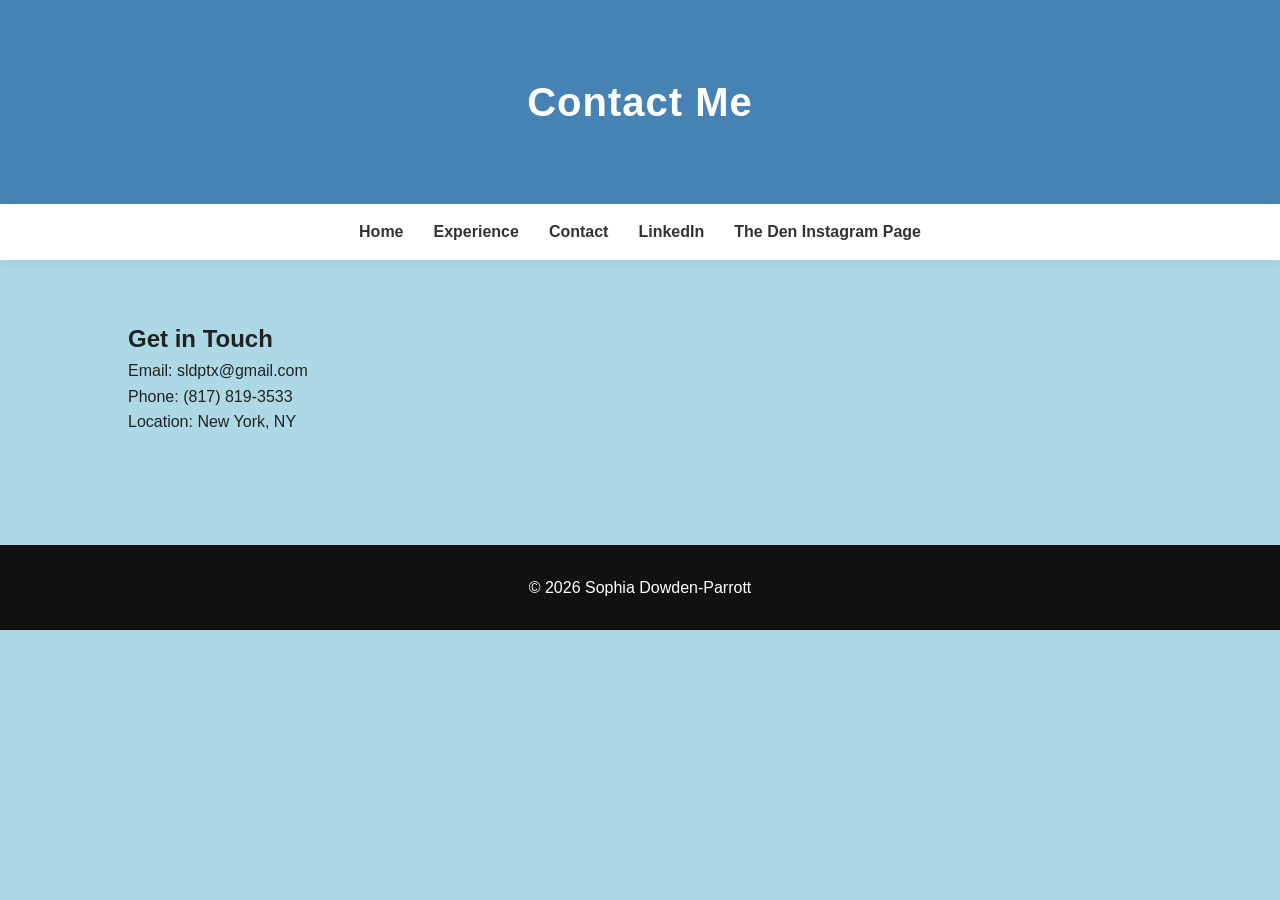
<file: contact.html>
<!DOCTYPE html>
<html lang="en">

<head>
    <title>Contact | Sophia Dowden-Parrott</title>
    <meta charset="UTF-8">
    <meta name="viewport" content="width=device-width, initial-scale=1">
    <link rel="stylesheet" href="style.css">
</head>

<body>

    <header>
        <h1>Contact Me</h1>
    </header>

    <nav>
        <a href="index.html">Home</a>
        <a href="experience.html">Experience</a>
        <a href="contact.html">Contact</a>
        <a href="http://www.linkedin.com/in/sophia-d-638845188" target="_blank">LinkedIn</a>
        <a href="https://www.instagram.com/theden_uvm/" target="_blank">The Den Instagram Page</a>

    </nav>

    <section class="content">

        <h2>Get in Touch</h2>

        <p>Email: sldptx@gmail.com</p>
        <p>Phone: (817) 819-3533</p>
        <p>Location: New York, NY</p>



    </section>

    <footer>
        <p>© 2026 Sophia Dowden-Parrott</p>
    </footer>

</body>

</html>
</file>
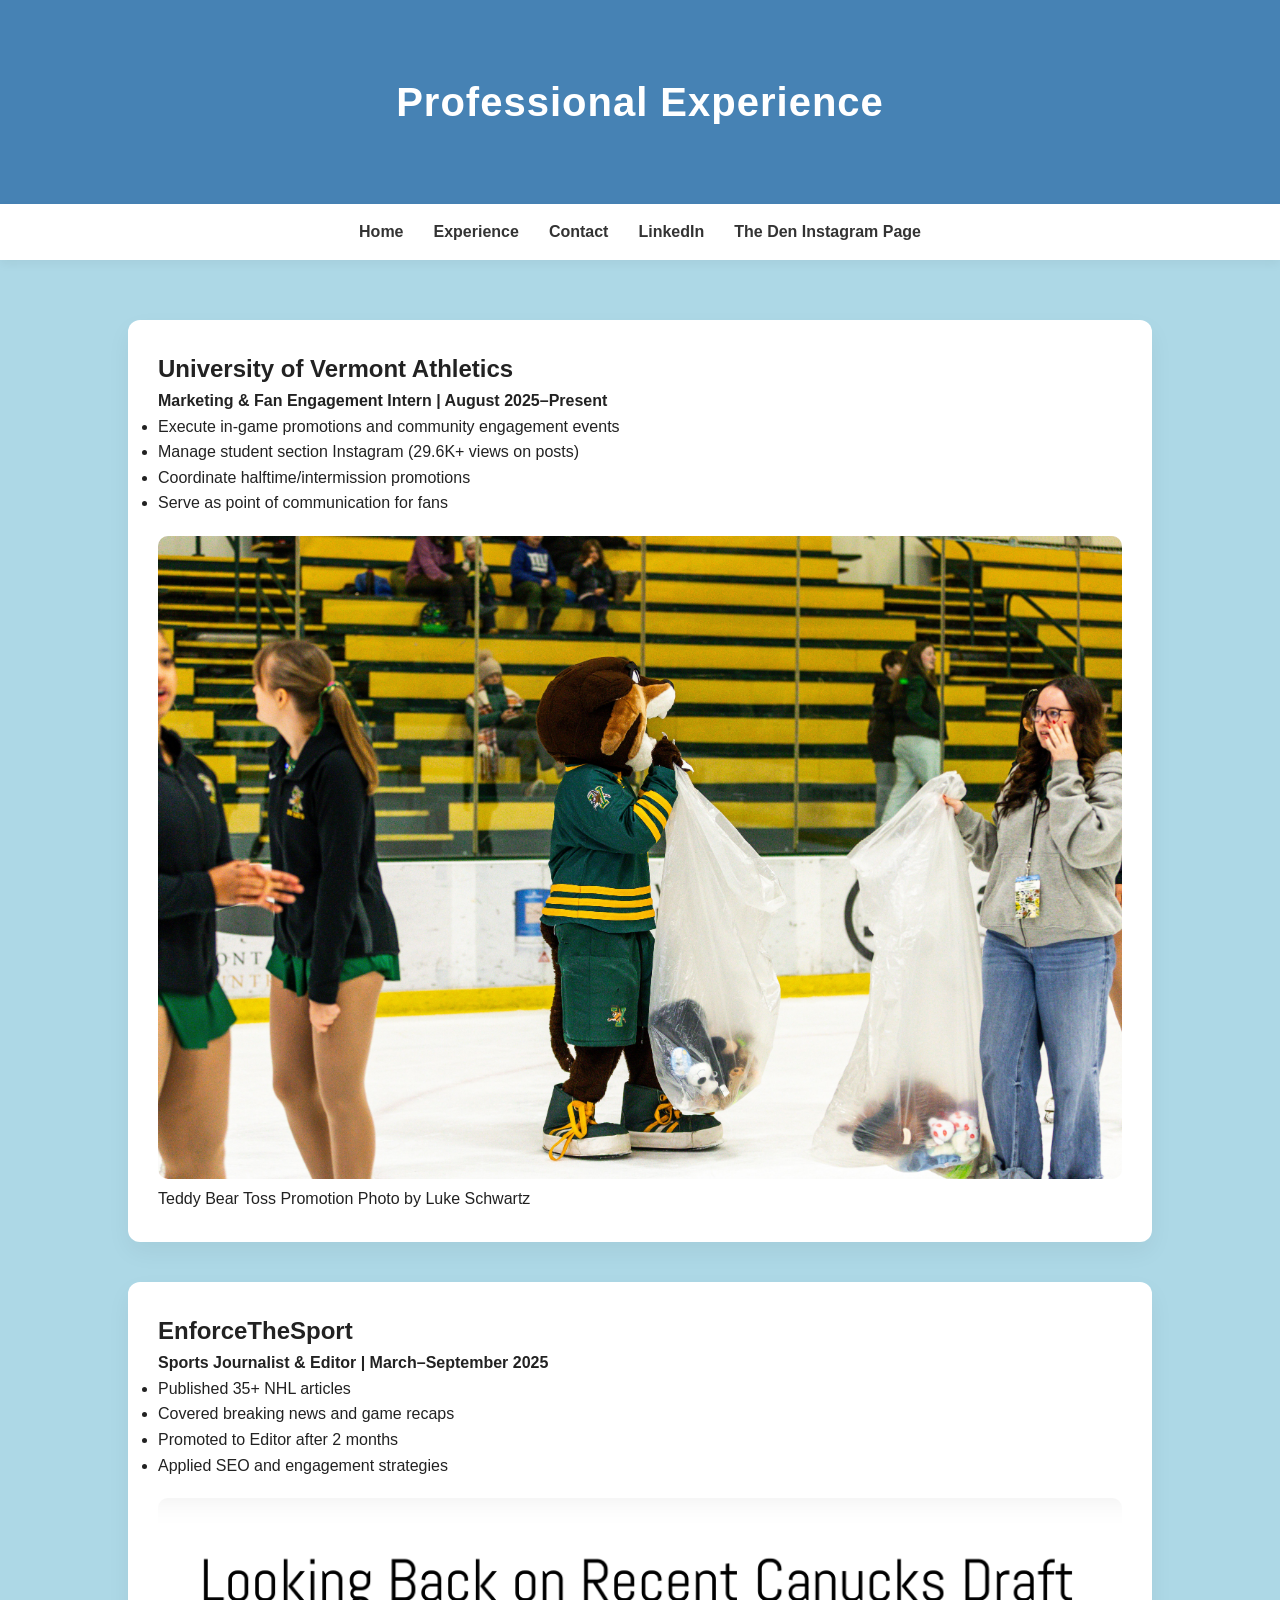
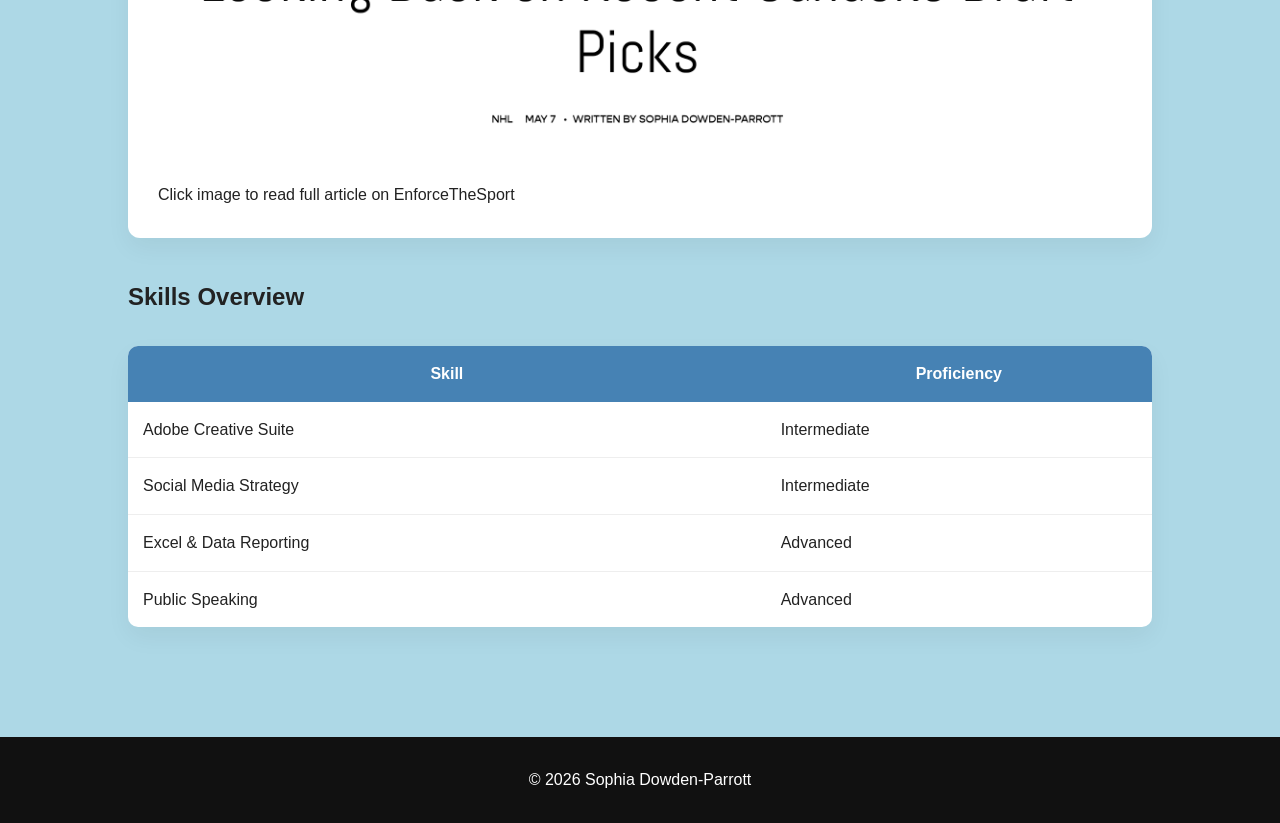
<file: experience.html>
<!DOCTYPE html>
<html lang="en">

<head>
    <title>Experience | Sophia Dowden-Parrott</title>
    <meta charset="UTF-8">
    <meta name="viewport" content="width=device-width, initial-scale=1">
    <link rel="stylesheet" href="style.css">
</head>

<body>

    <header>
        <h1>Professional Experience</h1>
    </header>

    <nav>
        <a href="index.html">Home</a>
        <a href="experience.html">Experience</a>
        <a href="contact.html">Contact</a>
        <a href="http://www.linkedin.com/in/sophia-d-638845188" target="_blank">LinkedIn</a>
        <a href="https://www.instagram.com/theden_uvm/" target="_blank">The Den Instagram Page</a>

    </nav>

    <section class="content">

        <article>
            <h2>University of Vermont Athletics</h2>
            <h4>Marketing & Fan Engagement Intern | August 2025–Present</h4>

            <ul>
                <li>Execute in-game promotions and community engagement events</li>
                <li>Manage student section Instagram (29.6K+ views on posts)</li>
                <li>Coordinate halftime/intermission promotions</li>
                <li>Serve as point of communication for fans</li>
            </ul>

            <img src="-bCfZwEg.jpeg" alt="Teddy Bear Toss Promotion Photo by Luke Schwartz" class="experience1">
            <p class="caption">Teddy Bear Toss Promotion Photo by Luke Schwartz</p>
        </article>

        <article>
            <h2>EnforceTheSport</h2>
            <h4>Sports Journalist & Editor | March–September 2025</h4>

            <ul>
                <li>Published 35+ NHL articles</li>
                <li>Covered breaking news and game recaps</li>
                <li>Promoted to Editor after 2 months</li>
                <li>Applied SEO and engagement strategies</li>
            </ul>

            <a href="https://www.enforcethesport.com/blog/looking-back-on-recent-canucks-draft-picks?rq=canucks"
                target="_blank">
                <img src="articleexx.png"
                    alt="Looking Back on Recent Canucks Draft Picks article" class="experience">
            </a>
            <p class="caption">
                Click image to read full article on EnforceTheSport
            </p>
        </article>

        <h2>Skills Overview</h2>


        <table>
            <tr>
                <th>Skill</th>
                <th>Proficiency</th>
            </tr>
            <tr>
                <td>Adobe Creative Suite</td>
                <td>Intermediate</td>
            </tr>
            <tr>
                <td>Social Media Strategy</td>
                <td>Intermediate</td>
            </tr>
            <tr>
                <td>Excel & Data Reporting</td>
                <td>Advanced</td>
            </tr>
            <tr>
                <td>Public Speaking</td>
                <td>Advanced</td>
            </tr>
        </table>

    </section>

    <footer>
        <p>© 2026 Sophia Dowden-Parrott</p>
    </footer>

</body>

</html>
</file>
<file: style.css>
* {
    box-sizing: border-box;
    margin: 0;
    padding: 0;
}

body {
    font-family: 'Segoe UI', Arial, sans-serif;
    background-color: #f7f9fc;
    color: #222;
    line-height: 1.6;
}

body {
  background-color: lightblue;
}


header {
    background-color: #4682b4;;
    color: white;
    text-align: center;
    padding: 70px 20px;
}

header h1 {
    font-size: 2.5rem;
    letter-spacing: 1px;
}

header p {
    margin-top: 10px;
    font-size: 1.1rem;
    opacity: 0.9;
}


nav {
    display: flex;
    justify-content: center;
    gap: 30px;
    background-color: white;
    padding: 15px 0;
    box-shadow: 0 4px 10px rgba(0,0,0,0.05);
}

nav a {
    text-decoration: none;
    color: #333;
    font-weight: 600;
    transition: 0.3s ease;
}

nav a:hover {
    color: #4e2cff;
}


.row {
    display: flex;
    gap: 40px;
    padding: 50px 8%;
}

.side {
    flex: 30%;
    background: white;
    padding: 30px;
    border-radius: 12px;
    box-shadow: 0 10px 25px rgba(0,0,0,0.05);
}

.main {
    flex: 70%;
}

.main article {
    background: white;
    padding: 40px;
    border-radius: 12px;
    box-shadow: 0 10px 25px rgba(0,0,0,0.05);
}


.headshot {
    width: 100%;
    border-radius: 10px;
    margin: 20px 0;
}

.image-row {
    display: flex;
    gap: 20px;
    margin-top: 20px;
}

.image-row img {
    flex: 1;              /* each takes equal space */
    max-width: 50%;       /* prevents full-width stacking */
    height: auto;
    border-radius: 10px;
    transition: transform 0.3s ease, box-shadow 0.3s ease;
}

.image-row img:hover {
    transform: translateY(-5px);
    box-shadow: 0 10px 20px rgba(0,0,0,0.15);
}

.content {
    padding: 60px 10%;
}

.content article {
    background: white;
    padding: 30px;
    margin-bottom: 40px;
    border-radius: 12px;
    box-shadow: 0 10px 25px rgba(0,0,0,0.05);
}

.experience1 {
    width: 100%;
    margin-top: 20px;
    border-radius: 10px;
}
.experience {
    width: 100%;
    margin-top: 20px;
    border-radius: 10px;
}
.experience {
    transition: transform 0.3s ease, box-shadow 0.3s ease;
}

.experience:hover {
    transform: scale(1.02);
    box-shadow: 0 10px 25px rgba(0,0,0,0.2);
    cursor: pointer;
}

table {
    width: 100%;
    margin-top: 30px;
    border-collapse: collapse;
    background: white;
    border-radius: 10px;
    overflow: hidden;
    box-shadow: 0 10px 25px rgba(0,0,0,0.05);
}

th {
    background: #4682b4;
    color: white;
    padding: 15px;
}

td {
    padding: 15px;
    border-bottom: 1px solid #eee;
}

tr:last-child td {
    border-bottom: none;
}


footer {
    text-align: center;
    padding: 30px;
    margin-top: 50px;
    background: #111;
    color: white;
}


@media screen and (max-width: 900px) {
    .row {
        flex-direction: column;
    }

    .image-row {
        flex-direction: column;
    }

    nav {
        flex-direction: column;
        gap: 15px;
    }
}
</file>
